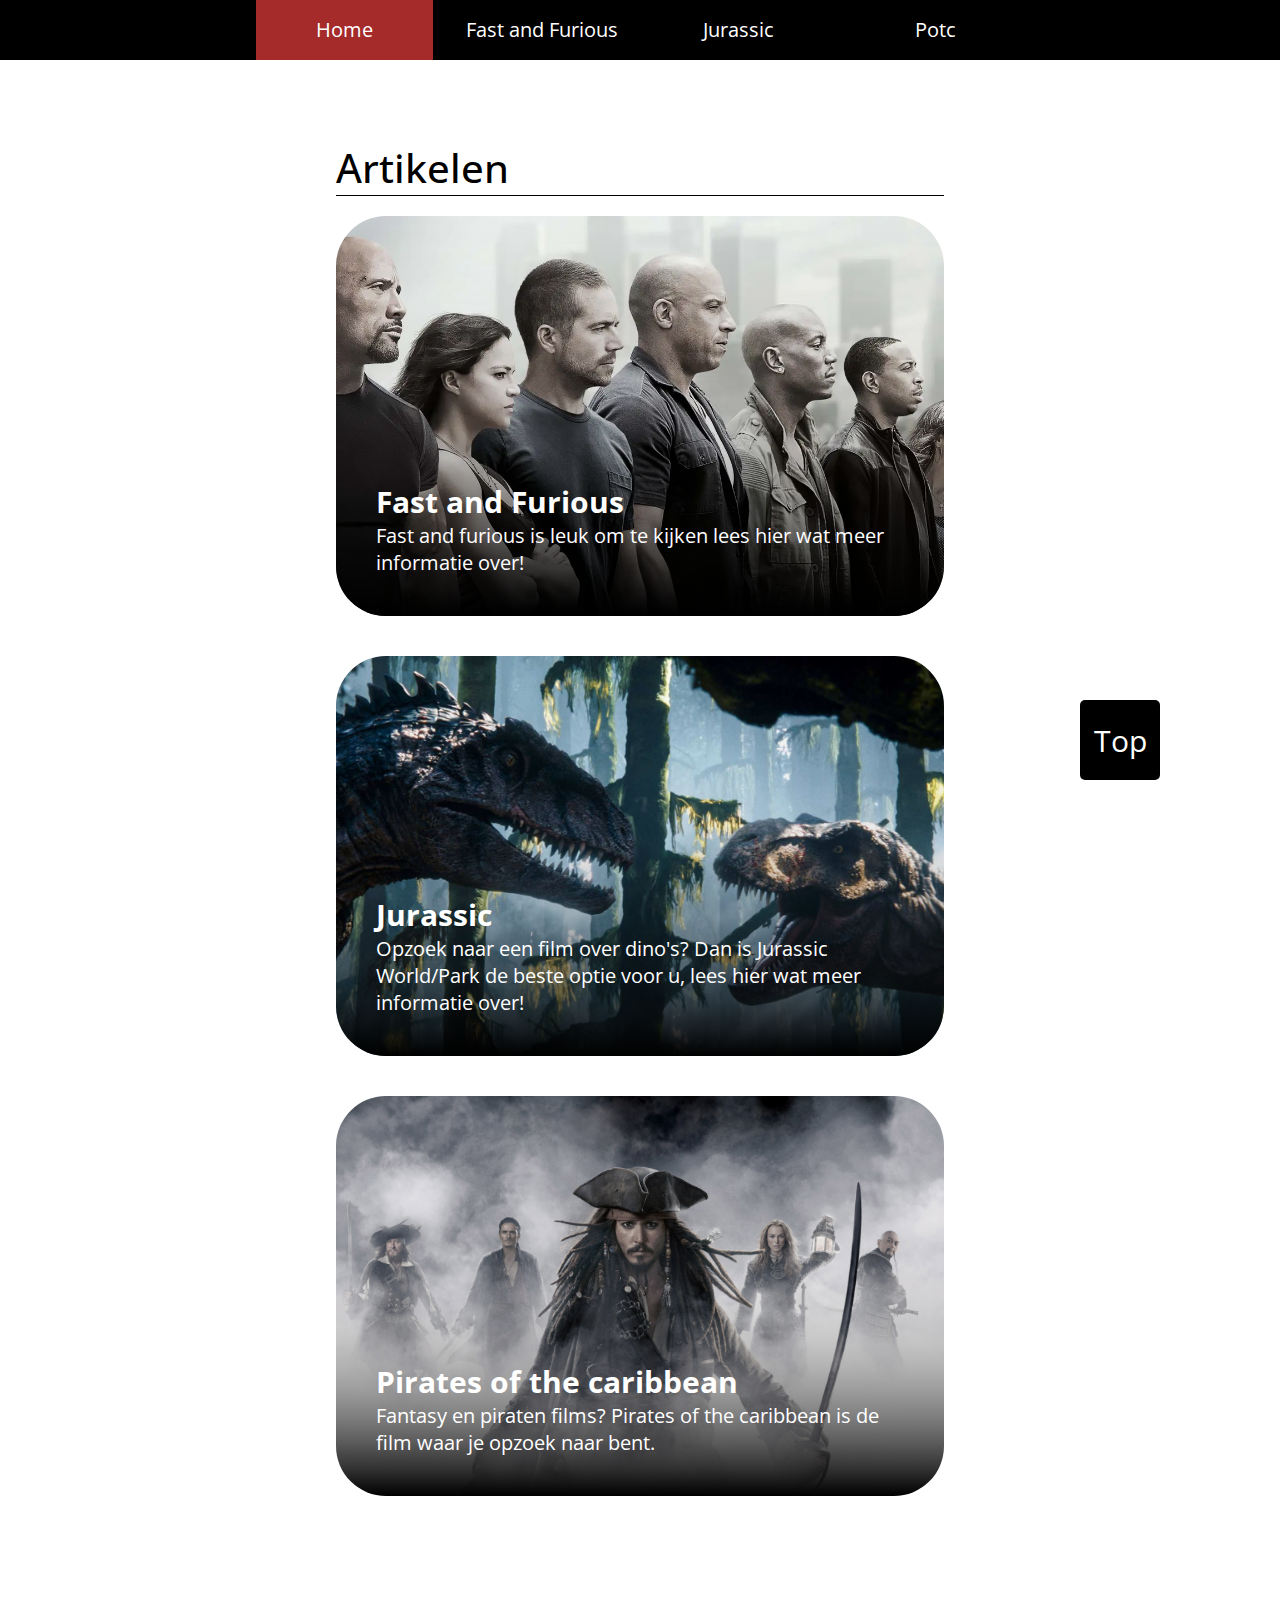
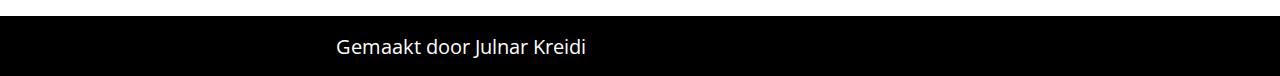
<file: m2-html-css/index.html>
<!DOCTYPE html>
<html lang="nl">

<head>
    <meta charset="UTF-8">
    <meta http-equiv="X-UA-Compatible" content="IE=edge">
    <meta name="viewport" content="width=device-width, initial-scale=1.0">
    <link rel="preconnect" href="https://fonts.googleapis.com">
    <link rel="preconnect" href="https://fonts.gstatic.com" crossorigin>
    <link href="https://fonts.googleapis.com/css2?family=Open+Sans:ital,wght@0,400;0,500;1,400&display=swap"
        rel="stylesheet">
    <link rel="stylesheet" href="css/style.css">
    <title>Fav Movie blog</title>
</head>

<body>
    <header id="header">
        <nav>
            <ul>
                <li class="active"><a href="index.html">Home</a></li>
                <li><a href="Faf.html">Fast and Furious</a></li>
                <li><a href="jurassic.html">Jurassic</a></li>
                <li><a href="potc.html">Potc</a></li>
            </ul>
        </nav>
    </header>
    <main>
        <section>
            <h1>Artikelen</h1>
            <article class="box">
                <a href="Faf.html">
                    <figure>
                        <img src="img/fafs.webp" alt="Fast and Furious poster">
                    </figure>
                    <section>
                        <h2>Fast and Furious</h2>
                        <p>Fast and furious is leuk om te kijken lees hier wat meer informatie over!</p>
                    </section>
                </a>
            </article>
            <article class="box">
                <a href="jurassic.html">
                    <figure>
                        <img src="img/jurassicworlddom.jpg" alt="Jurassic world 2 dino's">
                    </figure>
                    <section>
                        <h2>Jurassic</h2>
                        <p>Opzoek naar een film over dino's? Dan is Jurassic World/Park de beste optie voor u, lees hier
                            wat
                            meer
                            informatie over!</p>
                    </section>
                </a>
            </article>
            <article class="box">
                <a href="potc.html">
                    <figure>
                        <img src="img/potcjs.jpg" alt="Pirates of the caribbean">
                    </figure>
                    <section>
                        <h2>Pirates of the caribbean</h2>
                        <p>Fantasy en piraten films? Pirates of the caribbean is de film waar je opzoek naar bent.</p>
                    </section>
                </a>
            </article>
        </section>
    </main>
    <a class="top" href="#header">Top</a>
    <footer>
        <p>Gemaakt door Julnar Kreidi</p>
    </footer>
</body>

</html>
</file>
<file: m2-html-css/css/style.css>
* {
    padding: 0;
    margin: 0;
    box-sizing: border-box;
}

html {
    scroll-behavior: smooth;
}

body {
    font-size: 20px;
    font-family: 'Open Sans', sans-serif;
    font-weight: 400;
}

header,
footer {
    background: black;
    color: white;
    height: 60px;
}

main {
    padding: 40px;
    min-height: 100vh;
    width: 60vw;
    margin: 0 auto;
}

nav {
    width: 60vw;
    height: 100%;
    margin: 0 auto;
}

nav>ul {
    display: flex;
    list-style: none;
    height: 100%;
    width: 100%;
    align-items: center;
    justify-content: space-evenly;
    gap: 20px;
}

nav>ul>li {
    width: 100%;
    height: 100%;
}

nav>ul>li>a {
    height: 100%;
    width: 100%;
    display: block;
    text-align: center;
    line-height: 60px;
    text-decoration: none;
    color: white;
}

.active {
    background-color: brown;
}

h1 {
    font-size: 250%px;
    margin-bottom: 20px;
    border-bottom: 1px solid black;
    font-weight: 500;
}

.top {
    width: 80px;
    height: 80px;
    background: black;
    border: none;
    font-size: 150%;
    color: white;
    font-family: 'Open Sans', sans-serif;
    border-radius: 5px;
    position: fixed;
    bottom: 120px;
    right: 120px;
    text-decoration: none;
    display: flex;
    justify-content: center;
    align-items: center;


}

section {
    width: 100%;
    padding: 40px;
}

article {
    width: 100%;
    margin: 0 auto;
    padding: 40px;

}

.box {
    width: 100%;
    height: 400px;
    position: relative;
    padding: 0;
    margin-bottom: 40px;
}

.box>a>figure {
    width: 100%;
    height: 100%;
}

.box>a>figure>img {
    width: 100%;
    height: 100%;
    object-fit: cover;
    border-radius: 50px;
}

.box>a>figure>img:hover {
    transform: none;
}

.box>a>section {
    position: absolute;
    bottom: 0;
    left: 0;
    padding: 40px;
    color: white;
    width: 100%;
    height: 100%;
    background: linear-gradient(transparent, 80%, black);
    border-radius: 50px;
    display: flex;
    justify-content: flex-end;
    /*als je flex direction aanpast dan wordt align iems horizontaal en justify content verticaal*/
    flex-direction: column;
}

figure {
    margin-bottom: 40px;
}

img {
    width: 100%;
    border-radius: 10px;
    transition: 0.2s transform;
}

img:hover {
    transform: scale(1.05);
}

p {
    margin-bottom: 40px;
}

p:last-of-type {
    margin-bottom: 0;
}

figcaption {
    font-size: 80%;
    font-style: italic;
    font-weight: 400;
}

audio {
    display: block;
    margin-top: 20pxø;
}

video {
    width: 100%;
    margin-bottom: 40px;
    border-radius: 5px;
}

footer {
    display: flex;
    align-items: center;

}

footer>p {
    color: white;
    width: 60vw;
    margin: 0 auto;
    padding-left: 80px;
}

@media screen and (max-width: 1000px) {
    main {
        width: 80vw;
    }

    footer>p {
        width: 80vw;
    }

    img:hover {
        transform: none;
    }

    .top {
        width: 60px;
        height: 60px;
        bottom: 60px;
        right: 60px;
    }

    header {
        height: auto;
    }

    nav {
        width: 100%;
    }

    nav>ul {
        display: block;
    }
}

@media screen and (max-width: 600px) {
    body {
        font-size: 16px;
    }

    main {
        width: 100vw;
        padding: 20px;
    }

    h1 {
        font-size: 180%;
    }

    footer>p {
        width: 100vw;
        padding-left: 60px;
    }
}
</file>
